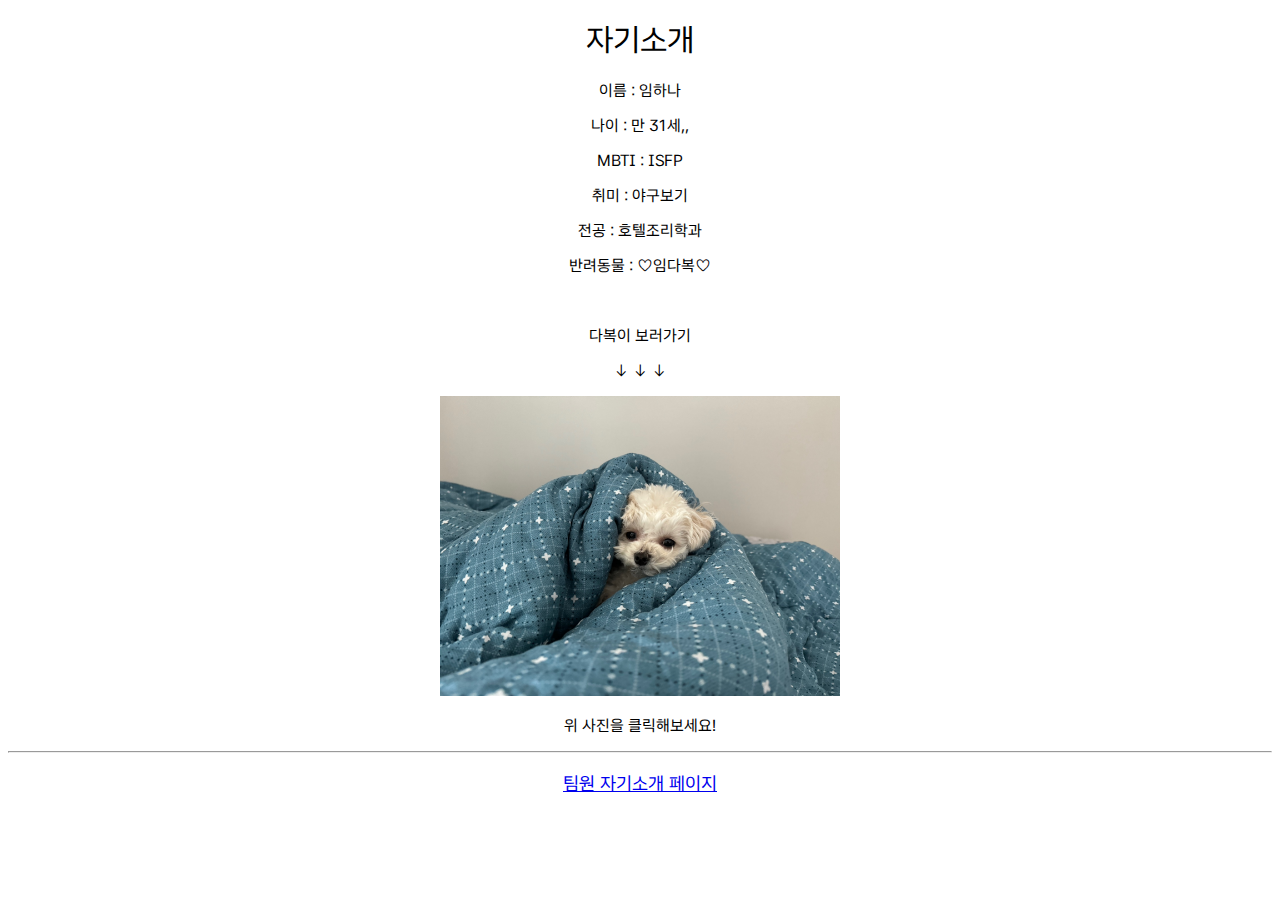
<file: index.html>
<!DOCTYPE html>
<html lang="ko">
  <head>
    <meta charset="UTF-8" />
    <meta name="viewport" content="width=device-width, initial-scale=1.0" />
    <title>자기소개</title>
    <style>
      @import url("https://fonts.googleapis.com/css2?family=42dot+Sans:wght@300..800&display=swap");
    </style>
    <link rel="stylesheet" href="./css/css.css" />
    <script>
      alert("자기소개 보러가기");
    </script>
  </head>
  <body>
    <h1>자기소개</h1>
    <p><b>이름 :</b> 임하나</p>
    <p><b>나이 :</b> 만 31세,,</p>
    <p><b>MBTI :</b> ISFP</p>
    <p><b>취미 :</b> 야구보기</p>
    <p><b>전공 :</b> 호텔조리학과</p>
    <p><b>반려동물 :</b> ♡임다복♡</p>
    <br />
    <p><b>다복이 보러가기</b></p>
    <p><b>↓ ↓ ↓</b></p>
    <a href="./index02.html"><img src="./image/dabok (3).jpg" width="400" /></a>
    <p><b>위 사진을 클릭해보세요!</b></p>
    <hr />
    <h3><a href="./index03.html">팀원 자기소개 페이지</a></h3>
  </body>
</html>
</file>
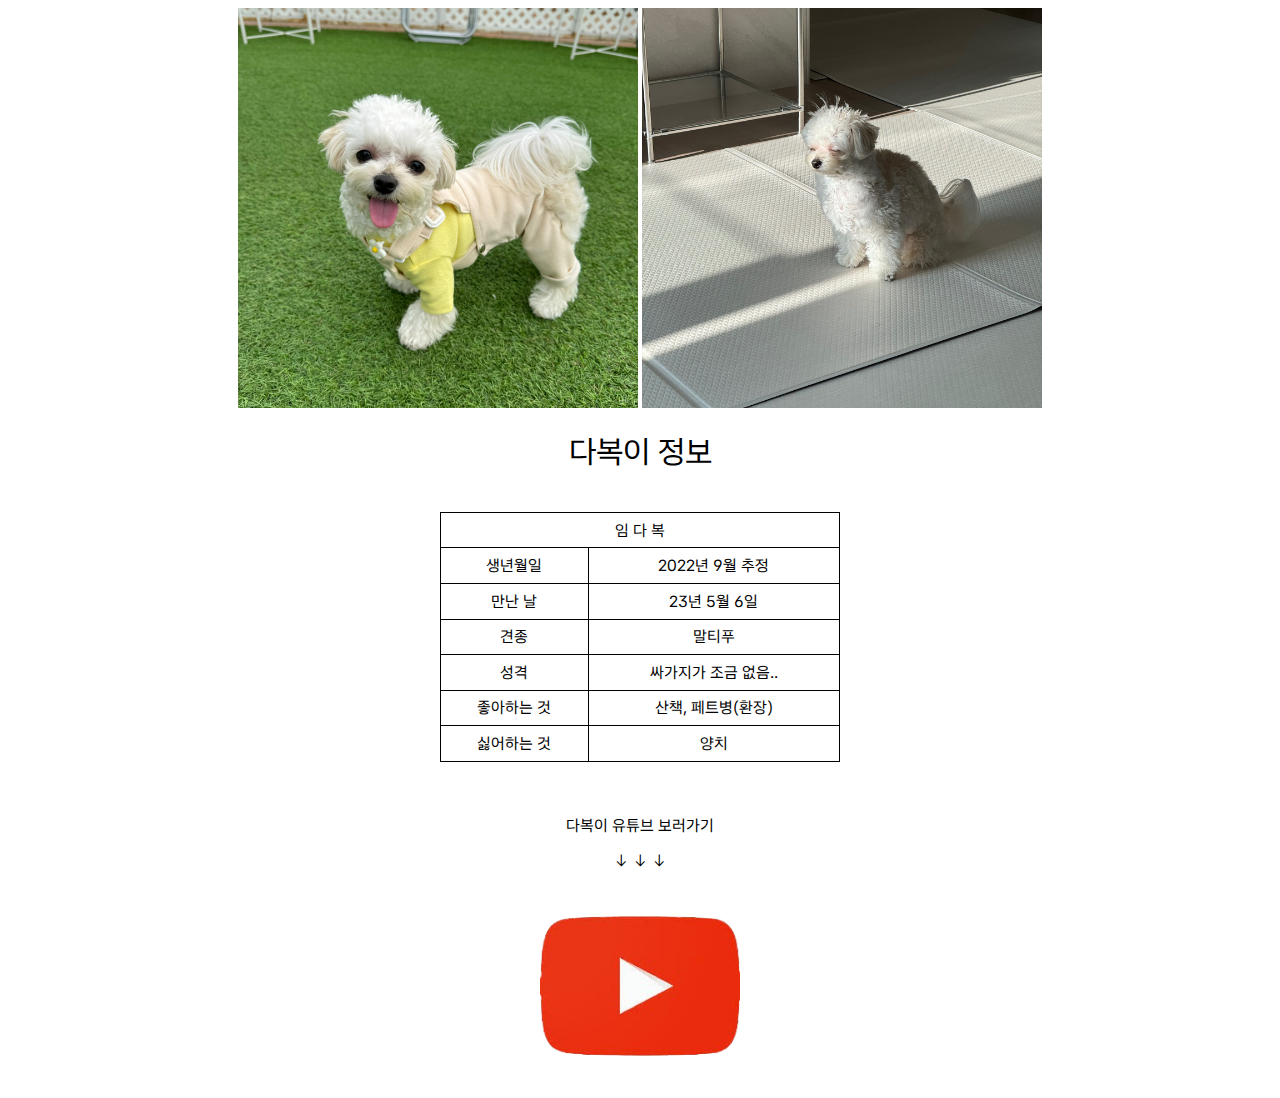
<file: index02.html>
<!DOCTYPE html>
<html lang="ko">
  <head>
    <meta charset="UTF-8" />
    <meta name="viewport" content="width=device-width, initial-scale=1.0" />
    <title>다복이 소개</title>
    <style>
      @import url("https://fonts.googleapis.com/css2?family=42dot+Sans:wght@300..800&display=swap");
    </style>
    <link rel="stylesheet" href="./css/css.css" />
    <script>
      alert("다복이를 소개합니다>_<");
    </script>
  </head>
  <body>
    <img src="./image/dabok (5).jpg" width="400" />
    <img src="./image/dabok (4).jpg" width="400" />
    <h1>다복이 정보</h1>
    <br />
    <table>
      <tr>
        <td colspan="2">임 다 복</td>
      </tr>
      <tr>
        <td>생년월일</td>
        <td>2022년 9월 추정</td>
      </tr>
      <tr>
        <td>만난 날</td>
        <td>23년 5월 6일</td>
      </tr>
      <tr>
        <td>견종</td>
        <td>말티푸</td>
      </tr>
      <tr>
        <td>성격</td>
        <td>싸가지가 조금 없음..</td>
      </tr>
      <tr>
        <td>좋아하는 것</td>
        <td>산책, 페트병(환장)</td>
      </tr>
      <tr>
        <td>싫어하는 것</td>
        <td>양치</td>
      </tr>
    </table>
    <br />
    <br />
    <p>다복이 유튜브 보러가기</p>
    <p><b>↓ ↓ ↓</b></p>
    <a
      href="https://www.youtube.com/results?search_query=%EB%8B%A4%EB%B3%B5%EC%A3%BC%EB%A8%B8%EB%8B%88"
    >
      <img src="./image/icon.png" width="200" />
    </a>
  </body>
</html>
</file>
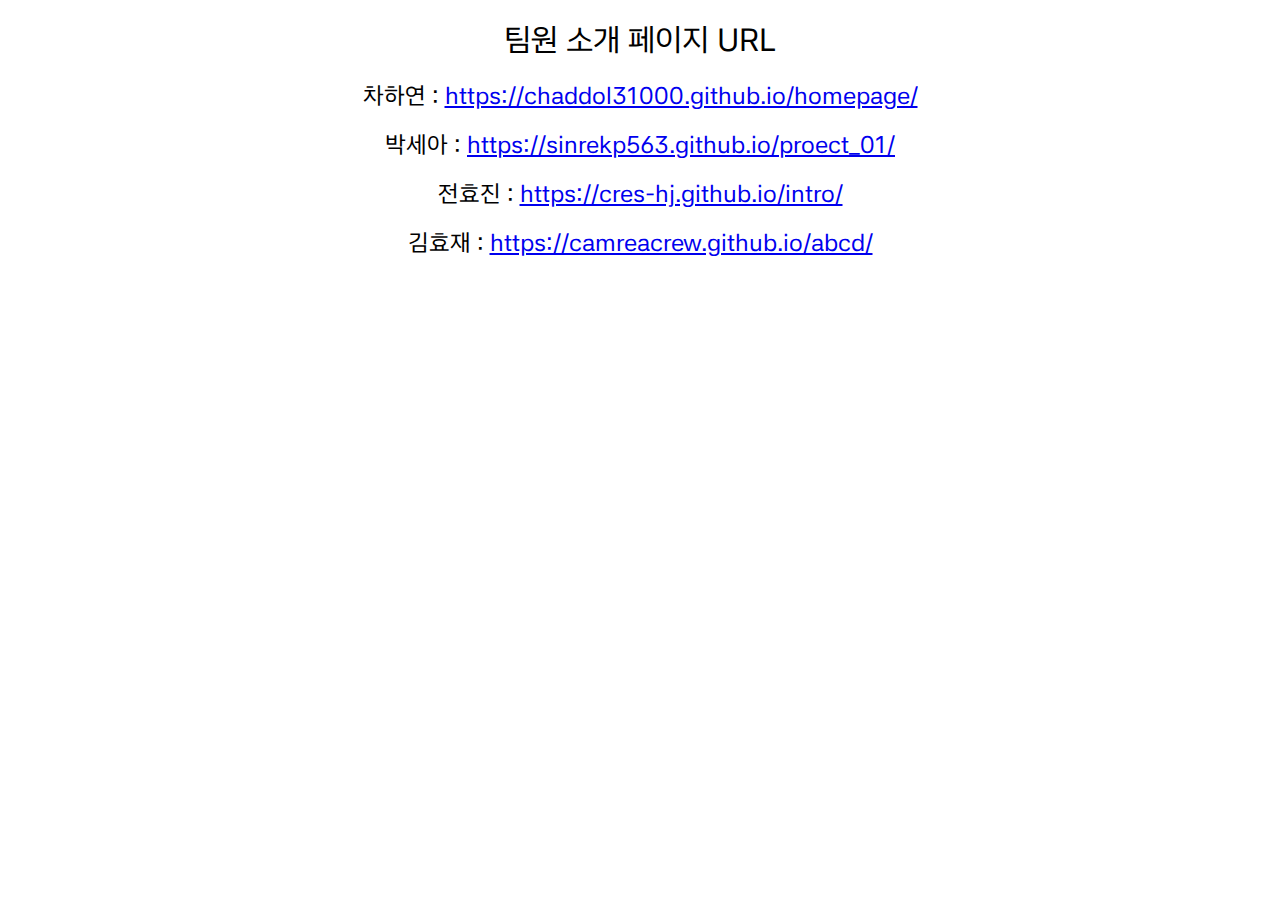
<file: index03.html>
<!DOCTYPE html>
<html lang="ko">
  <head>
    <meta charset="UTF-8" />
    <meta name="viewport" content="width=device-width, initial-scale=1.0" />
    <title>팀원 소개 페이지</title>
    <style>
      @import url("https://fonts.googleapis.com/css2?family=42dot+Sans:wght@300..800&display=swap");
    </style>
    <link rel="stylesheet" href="./css/css.css" />
  </head>
  <body>
    <h1>팀원 소개 페이지 URL</h1>
    <ul>
      <h2>
        <li>
          차하연 :
          <a href="https://chaddol31000.github.io/homepage/"
            >https://chaddol31000.github.io/homepage/</a
          >
        </li>
      </h2>
      <h2>
        <li>
          박세아 :
          <a href="https://sinrekp563.github.io/proect_01/"
            >https://sinrekp563.github.io/proect_01/</a
          >
        </li>
      </h2>
      <h2>
        <li>
          전효진 :
          <a href="https://cres-hj.github.io/intro/"
            >https://cres-hj.github.io/intro/</a
          >
        </li>
      </h2>
      <h2>
        <li>
          김효재 :
          <a href="https://camreacrew.github.io/abcd/"
            >https://camreacrew.github.io/abcd/</a
          >
        </li>
      </h2>
    </ul>
  </body>
</html>
</file>
<file: css/css.css>
* {
  font-family: "42dot Sans", serif;
  font-optical-sizing: auto;
  font-weight: 400;
  font-style: normal;
  text-align: center;
}

table {
  width: 400px;
  height: 250px;
}

table,
tr,
td {
  border: 1px solid;
  border-collapse: collapse;
  margin: auto;
}

ul {
  text-align: center;
  margin: 0;
  padding: 0;
}
</file>
